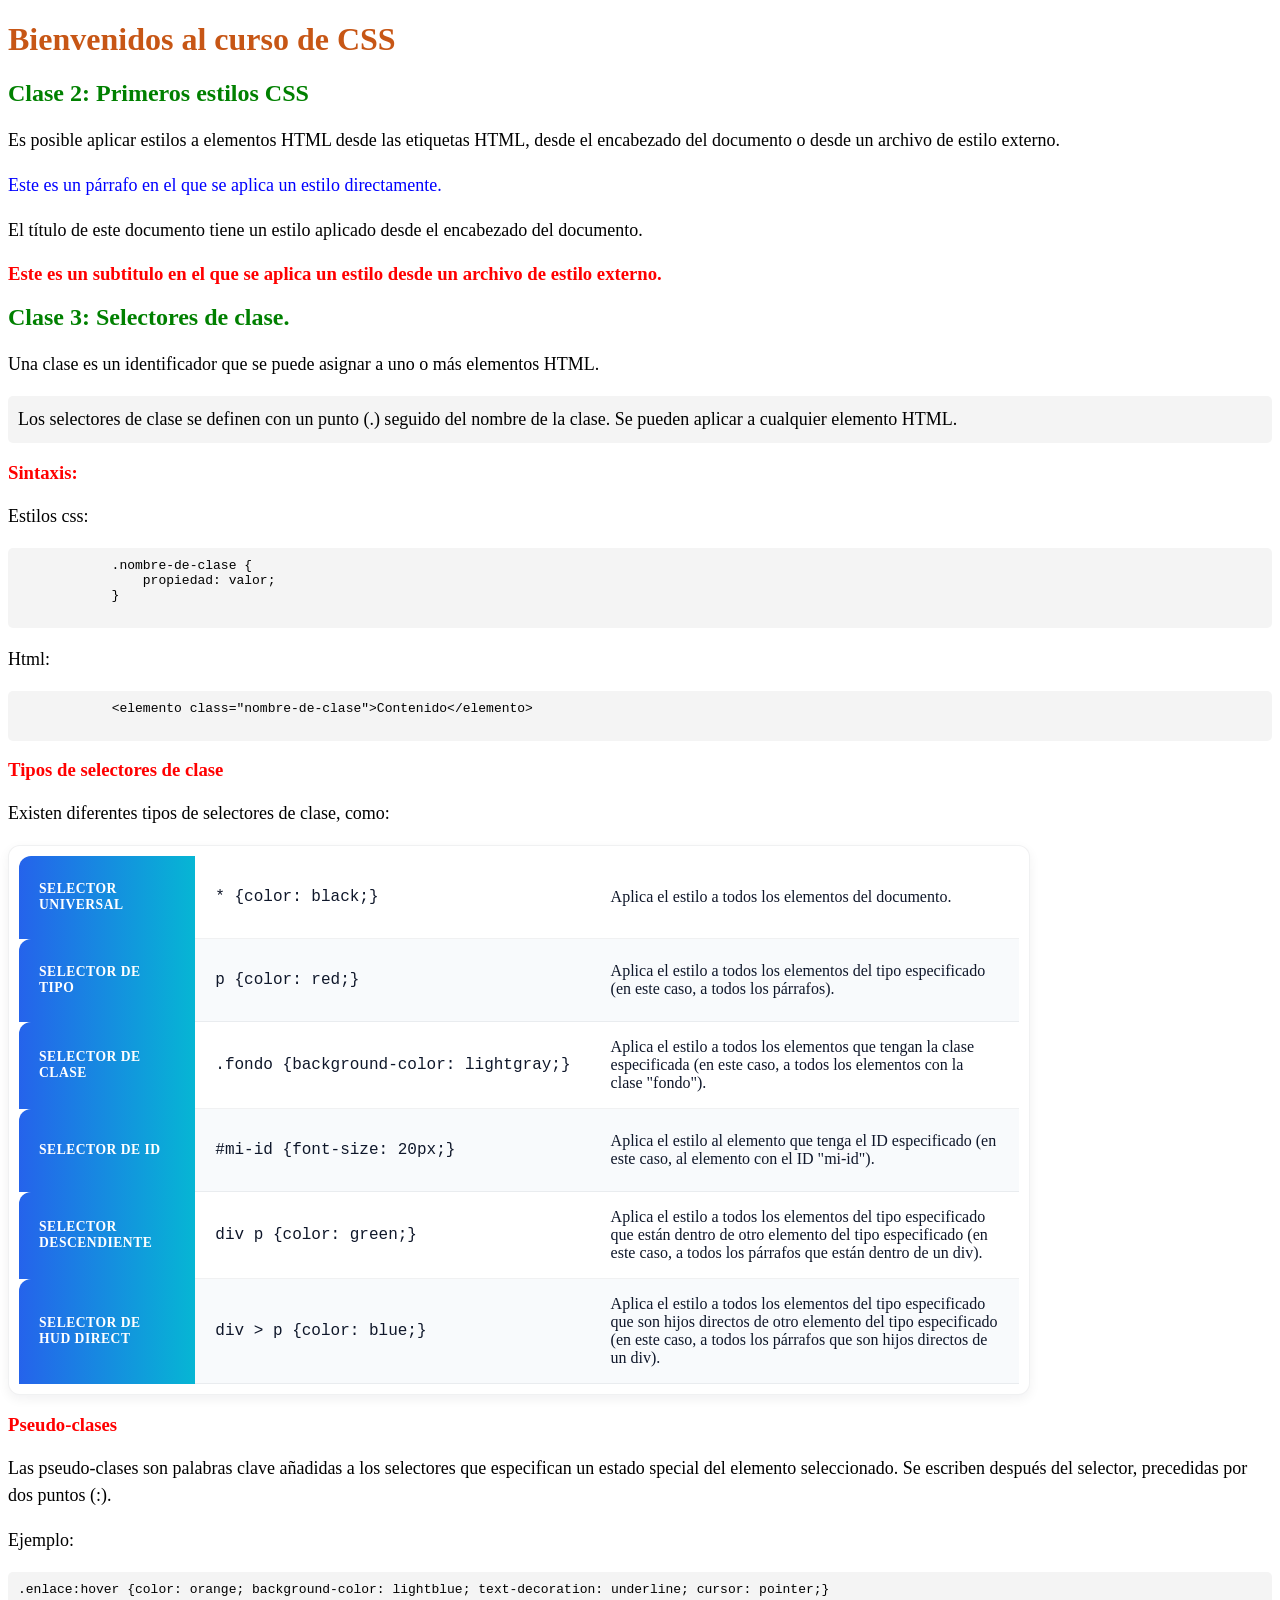
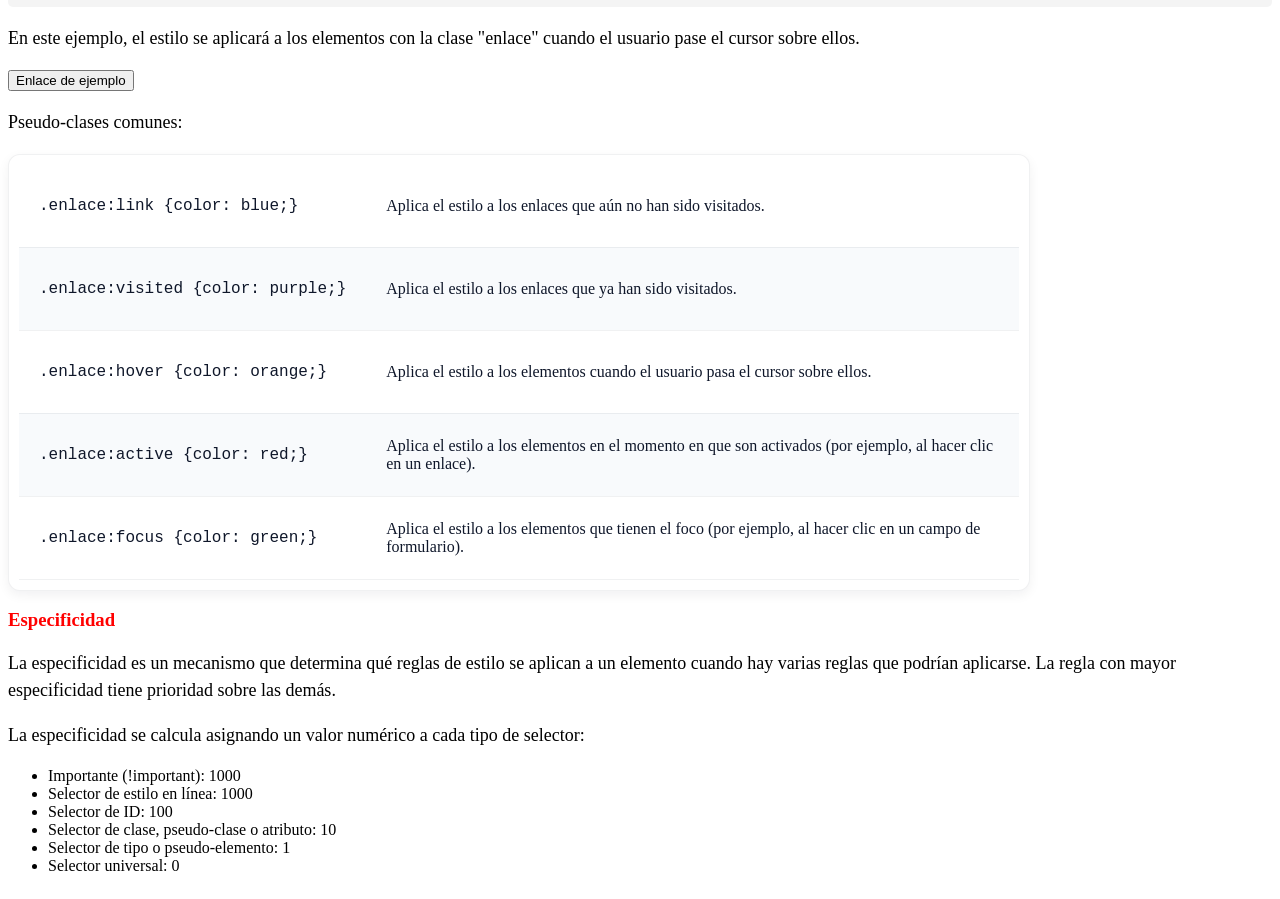
<file: clas1-3/index.html>
<!DOCTYPE html>
<html lang="es">
    <head>
        <meta charset="UTF-8">
        <meta name="viewport" content="width=device-width, initial-scale=1.0">
        <title>Primeros estilos CSS</title>
        <link rel="stylesheet" href="styles.css"> <!-- Enlace a un archivo de estilo externo -->
        <style>
            /* Ejemplo: colores a títulos */
            h1 {
                color: rgb(199, 86, 21);
            }
        </style>
    </head>
    <body>
        <h1>Bienvenidos al curso de CSS</h1>
        <h2>Clase 2: Primeros estilos CSS</h2>
        
        <p>Es posible aplicar estilos a elementos HTML desde las etiquetas HTML, desde el encabezado del documento o desde un archivo de estilo externo.</p>
        <p style="color: blue;">Este es un párrafo en el que se aplica un estilo directamente.</p>
        <p>El título de este documento tiene un estilo aplicado desde el encabezado del documento.</p>
        <h3>Este es un subtitulo en el que se aplica un estilo desde un archivo de estilo externo.</h3>
        
        <h2>Clase 3: Selectores de clase.</h2>
        <p>Una clase es un identificador que se puede asignar a uno o más elementos HTML.</p>
        <p class="fondo">Los selectores de clase se definen con un punto (.) seguido del nombre de la clase. Se pueden aplicar a cualquier elemento HTML.</p>
        <h3>Sintaxis:</h3>
        <p>Estilos css:</p>
        <pre class="fondo">
            .nombre-de-clase {
                propiedad: valor;
            }
        </pre>
        <p>Html:</p>
        <pre class="fondo">
            <code>&lt;elemento class="nombre-de-clase"&gt;Contenido&lt;/elemento&gt;</code>
        </pre>

        <h3>Tipos de selectores de clase</h3>
        <p>Existen diferentes tipos de selectores de clase, como:</p>
        <div class="contenedor-tabla">
        <table class="tabla-llamativa">
            <tr>
                <th>Selector universal</th>
                <td><pre>* {color: black;}</pre></td>
                <td>Aplica el estilo a todos los elementos del documento.</td>
            </tr>
            <tr>
                <th>Selector de tipo</th>
                <td><pre>p {color: red;}</pre></td>
                <td>Aplica el estilo a todos los elementos del tipo especificado (en este caso, a todos los párrafos).</td>
            </tr>
            <tr>
                <th>Selector de clase</th>
                <td><pre>.fondo {background-color: lightgray;}</pre></td>
                <td>Aplica el estilo a todos los elementos que tengan la clase especificada (en este caso, a todos los elementos con la clase "fondo").</td>
            </tr>
            <tr>
                <th>Selector de ID</th>
                <td><pre>#mi-id {font-size: 20px;}</pre></td>
                <td>Aplica el estilo al elemento que tenga el ID especificado (en este caso, al elemento con el ID "mi-id").</td>
            </tr>
            <tr>
                <th>Selector descendiente</th>
                <td><pre>div p {color: green;}</pre></td>
                <td>Aplica el estilo a todos los elementos del tipo especificado que están dentro de otro elemento del tipo especificado (en este caso, a todos los párrafos que están dentro de un div).</td>
            </tr>
            <tr>
                <th>Selector de HUD DIRECT</th>
                <td><pre>div > p {color: blue;}</pre></td>
                <td>Aplica el estilo a todos los elementos del tipo especificado que son hijos directos de otro elemento del tipo especificado (en este caso, a todos los párrafos que son hijos directos de un div).</td>
            </tr>
        </table>
        </div>

        <H3>Pseudo-clases</H3>
        <p>Las pseudo-clases son palabras clave añadidas a los selectores que especifican un estado special del elemento seleccionado. Se escriben después del selector, precedidas por dos puntos (:).</p>
        <p>Ejemplo:</p>
        <pre class="fondo">.enlace:hover {color: orange; background-color: lightblue; text-decoration: underline; cursor: pointer;}</pre>
        <p>En este ejemplo, el estilo se aplicará a los elementos con la clase "enlace" cuando el usuario pase el cursor sobre ellos.</p>
        <button class="enlace">Enlace de ejemplo</button>

        <p>Pseudo-clases comunes:</p>
        <div class="contenedor-tabla">
        <table class="tabla-llamativa">
            <tr>
                <td><pre>.enlace:link {color: blue;}</pre></td>
                <td>Aplica el estilo a los enlaces que aún no han sido visitados.</td>
            </tr>
            <tr>
                <td><pre>.enlace:visited {color: purple;}</pre></td>
                <td>Aplica el estilo a los enlaces que ya han sido visitados.</td>
            </tr>
            <tr>
                <td><pre>.enlace:hover {color: orange;}</pre></td>
                <td>Aplica el estilo a los elementos cuando el usuario pasa el cursor sobre ellos.</td>
            </tr>
            <tr>
                <td><pre>.enlace:active {color: red;}</pre></td>
                <td>Aplica el estilo a los elementos en el momento en que son activados (por ejemplo, al hacer clic en un enlace).</td>
            </tr>
            <tr>
                <td><pre>.enlace:focus {color: green;}</pre></td>
                <td>Aplica el estilo a los elementos que tienen el foco (por ejemplo, al hacer clic en un campo de formulario).</td>
            </tr>
        </table>
        </div>

        <h3>Especificidad</h3>
        <p>La especificidad es un mecanismo que determina qué reglas de estilo se aplican a un elemento cuando hay varias reglas que podrían aplicarse. La regla con mayor especificidad tiene prioridad sobre las demás.</p>
        <p>La especificidad se calcula asignando un valor numérico a cada tipo de selector:</p>
        <ul>
            <li>Importante (!important): 1000</li>
            <li>Selector de estilo en línea: 1000</li>
            <li>Selector de ID: 100</li>
            <li>Selector de clase, pseudo-clase o atributo: 10</li>
            <li>Selector de tipo o pseudo-elemento: 1</li>
            <li>Selector universal: 0</li>
        </ul>
    </body>
</html>
</file>
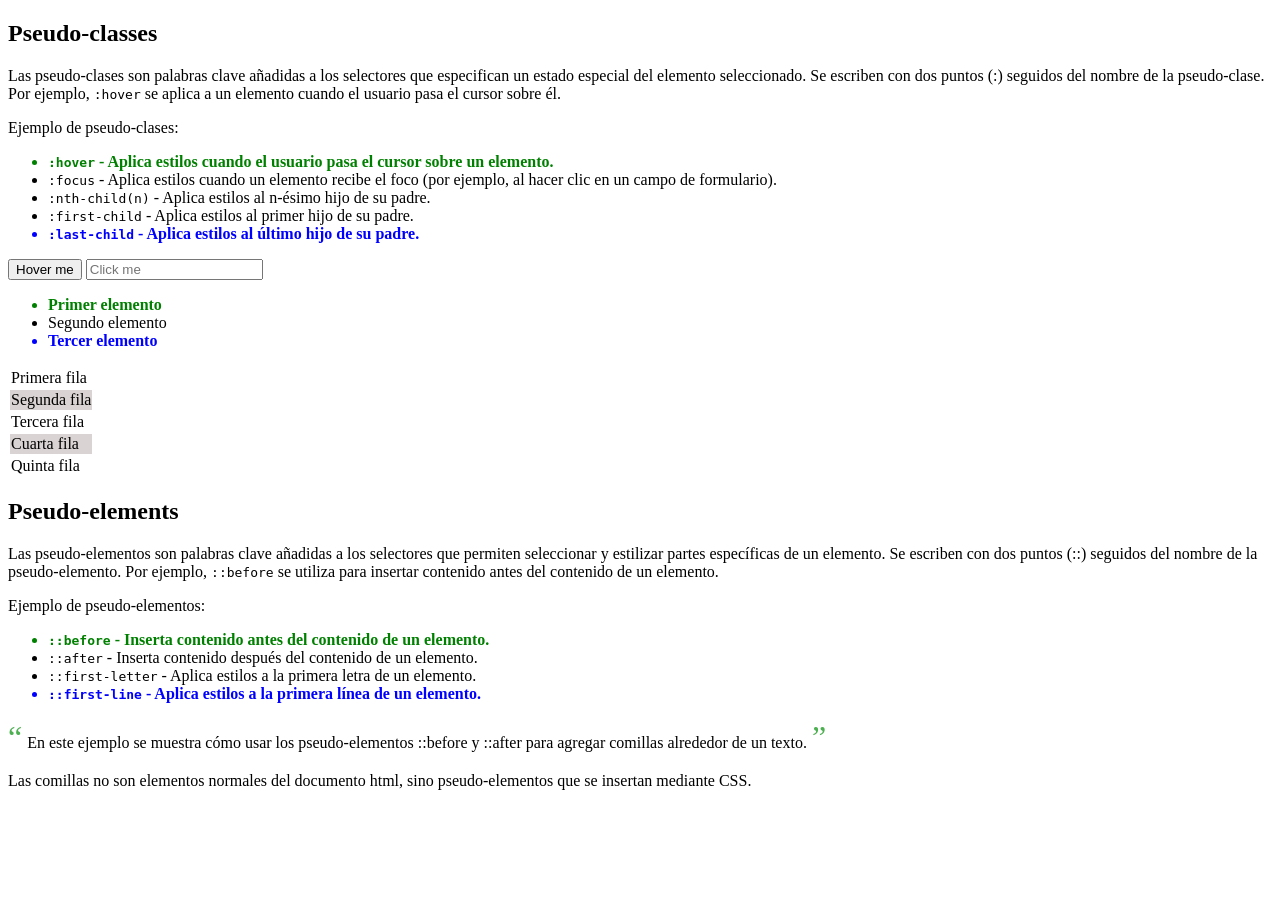
<file: clas4/index.html>
<!DOCTYPE html>
<html lang="en">
<head>
    <meta charset="UTF-8">
    <meta name="viewport" content="width=device-width, initial-scale=1.0">
    <title>Pseudo classes y pseudo elements</title>
    <link rel="stylesheet" href="styles.css"> <!-- Enlace a un archivo de estilo externo -->
</head>
<body>
<!-- Pseudo classes -->
 <h2> Pseudo-classes </h2>

    <p> Las pseudo-clases son palabras clave añadidas a los selectores que especifican un estado especial del elemento seleccionado. Se escriben con dos puntos (:) seguidos del nombre de la pseudo-clase. Por ejemplo, <code>:hover</code> se aplica a un elemento cuando el usuario pasa el cursor sobre él. </p>
    <p> Ejemplo de pseudo-clases: </p>
    <ul>
        <li><code>:hover</code> - Aplica estilos cuando el usuario pasa el cursor sobre un elemento.</li>
        <li><code>:focus</code> - Aplica estilos cuando un elemento recibe el foco (por ejemplo, al hacer clic en un campo de formulario).</li>
        <li><code>:nth-child(n)</code> - Aplica estilos al n-ésimo hijo de su padre.</li>
        <li><code>:first-child</code> - Aplica estilos al primer hijo de su padre.</li>
        <li><code>:last-child</code> - Aplica estilos al último hijo de su padre.</li>
    </ul>

    <!-- :hover -->
    <button>Hover me</button>

    <!-- :focus -->
    <input type="text" placeholder="Click me">

    <!-- :first-child :last-child -->
    <ul>
        <li>Primer elemento</li>
        <li>Segundo elemento</li>
        <li>Tercer elemento</li>
    </ul>

    <!-- :nth-child -->
    <table>
        <tr>
            <td>Primera fila</td>
        </tr>
        <tr>
            <td>Segunda fila</td>
        </tr>
        <tr>
            <td>Tercera fila</td>
        </tr>
        <tr>
            <td>Cuarta fila</td>
        </tr>
        <tr>
            <td>Quinta fila</td>
        </tr>
    </table>

    <h2> Pseudo-elements </h2>
    <p> Las pseudo-elementos son palabras clave añadidas a los selectores que permiten seleccionar y estilizar partes específicas de un elemento. Se escriben con dos puntos (::) seguidos del nombre de la pseudo-elemento. Por ejemplo, <code>::before</code> se utiliza para insertar contenido antes del contenido de un elemento. </p>
    <p> Ejemplo de pseudo-elementos: </p>
    <ul>
        <li><code>::before</code> - Inserta contenido antes del contenido de un elemento.</li>
        <li><code>::after</code> - Inserta contenido después del contenido de un elemento.</li>
        <li><code>::first-letter</code> - Aplica estilos a la primera letra de un elemento.</li>
        <li><code>::first-line</code> - Aplica estilos a la primera línea de un elemento.</li>
    </ul>
    <p class="quote">En este ejemplo se muestra cómo usar los pseudo-elementos ::before y ::after para agregar comillas alrededor de un texto.</p>
    <p>Las comillas no son elementos normales del documento html, sino pseudo-elementos que se insertan mediante CSS.</p>
</body>
</html>
</file>
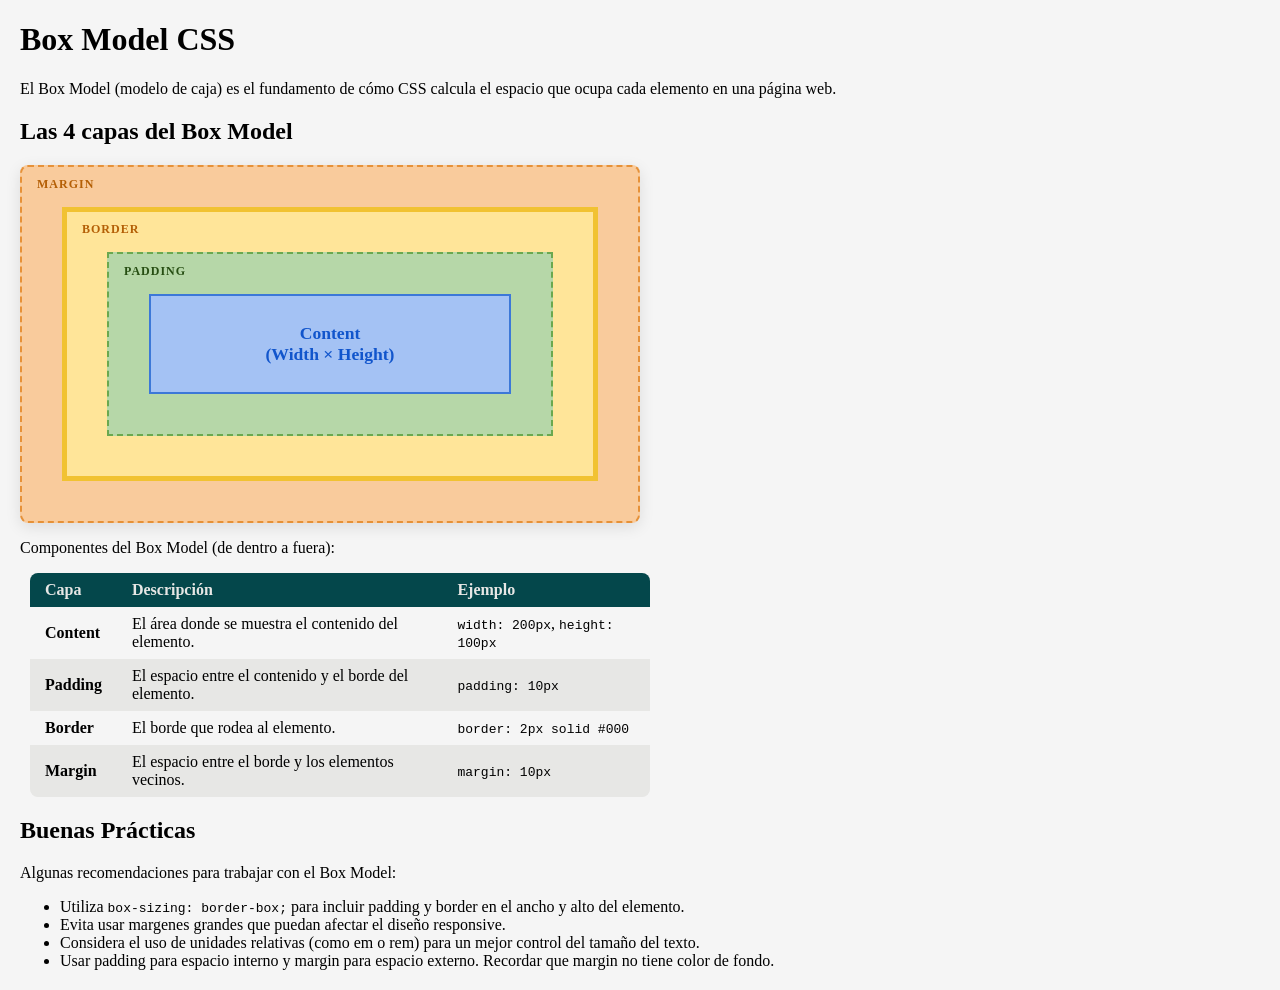
<file: clas5/index.html>
<!DOCTYPE html>
<html lang="en">
<head>
    <meta charset="UTF-8">
    <meta name="viewport" content="width=device-width, initial-scale=1.0">
    <title>Box Model</title>
    <link rel="stylesheet" href="styles.css"> <!-- Enlace a un archivo de estilo externo -->
</head>
<body>
    <h1>Box Model CSS</h1>
    <p>El Box Model (modelo de caja) es el fundamento de cómo CSS calcula el espacio que ocupa cada elemento en una página web.</p>
    <h2>Las 4 capas del Box Model</h2>
    <div class="margin-layer">
        <span class="label margin-label">Margin</span>
        
        <div class="border-layer">
            <span class="label border-label">Border</span>
            
            <div class="padding-layer">
                <span class="label padding-label">Padding</span>
                
                <div class="content-layer">
                    Content<br>
                    (Width × Height)
                </div>
                
            </div>
        </div>
    </div>
    <p>Componentes del Box Model (de dentro a fuera):</p>
    <table>
        <tr>
            <th><strong>Capa</strong></th>
            <th>Descripción</th>
            <th>Ejemplo</th>
        </tr>
        <tr>
            <td><strong>Content</strong></td>
            <td>El área donde se muestra el contenido del elemento.</td>
            <td><code>width: 200px</code>, <code>height: 100px</code></td>
        </tr>
        <tr>
            <td><strong>Padding</strong></td>
            <td>El espacio entre el contenido y el borde del elemento.</td>
            <td><code>padding: 10px</code></td>
        </tr>
        <tr>
            <td><strong>Border</strong></td>
            <td>El borde que rodea al elemento.</td>
            <td><code>border: 2px solid #000</code></td>
        </tr>
        <tr>
            <td><strong>Margin</strong></td>
            <td>El espacio entre el borde y los elementos vecinos.</td>
            <td><code>margin: 10px</code></td>
        </tr>
    </table>

    <h2>Buenas Prácticas</h2>
    <p>Algunas recomendaciones para trabajar con el Box Model:</p>
    <ul>
        <li>Utiliza <code>box-sizing: border-box;</code> para incluir padding y border en el ancho y alto del elemento.</li>
        <li>Evita usar margenes grandes que puedan afectar el diseño responsive.</li>
        <li>Considera el uso de unidades relativas (como em o rem) para un mejor control del tamaño del texto.</li>
        <li>Usar padding para espacio interno y margin para espacio externo. Recordar que margin no tiene color de fondo.</li>
    </ul>

</body>
</html>
</file>
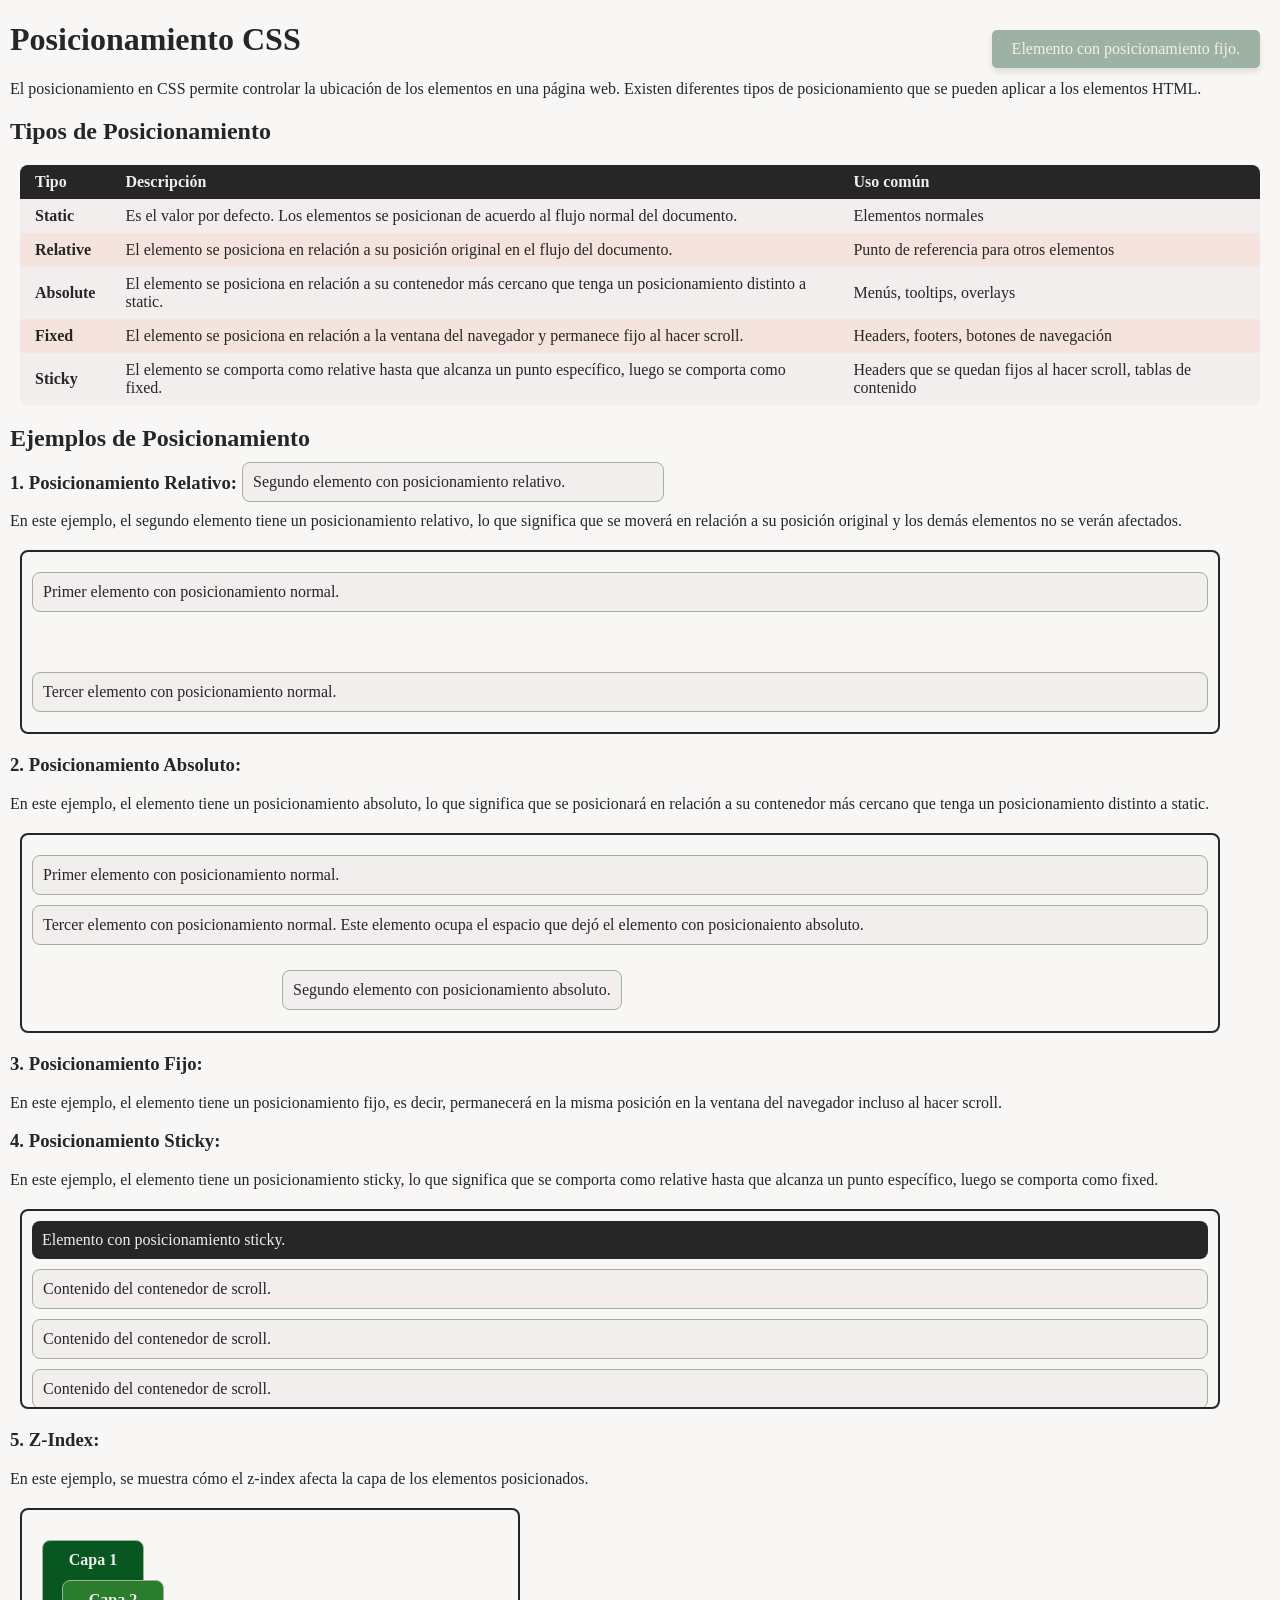
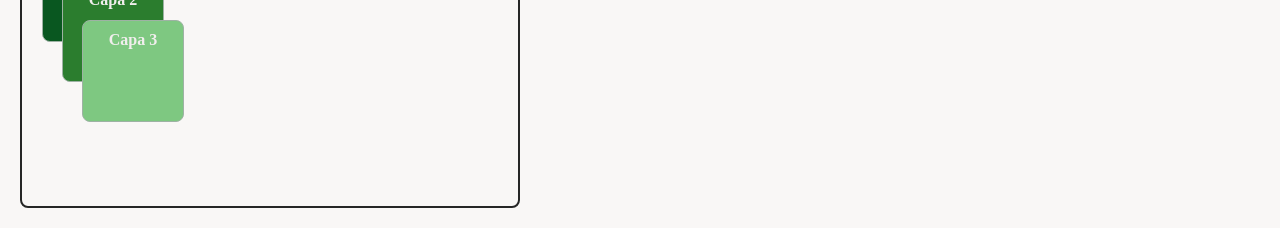
<file: clas6/index.html>
<!DOCTYPE html>
<html lang="en">
<head>
    <meta charset="UTF-8">
    <meta name="viewport" content="width=device-width, initial-scale=1.0">
    <title>Posicionamiento</title>
    <link rel="stylesheet" href="styles.css"> <!-- Enlace a un archivo de estilo externo -->
</head>
<body>
    <h1>Posicionamiento CSS</h1>
    <p>El posicionamiento en CSS permite controlar la ubicación de los elementos en una página web. Existen diferentes tipos de posicionamiento que se pueden aplicar a los elementos HTML.</p>

    <h2>Tipos de Posicionamiento</h2>
    <table>
        <tr>
            <th><strong>Tipo</strong></th>
            <th>Descripción</th>
            <th>Uso común</th>
        </tr>
        <tr>
            <td><strong>Static</strong></td>
            <td>Es el valor por defecto. Los elementos se posicionan de acuerdo al flujo normal del documento.</td>
            <td>Elementos normales</td>
        </tr>
        <tr>
            <td><strong>Relative</strong></td>
            <td>El elemento se posiciona en relación a su posición original en el flujo del documento.</td>
            <td>Punto de referencia para otros elementos</td>
        </tr>
        <tr>
            <td><strong>Absolute</strong></td>
            <td>El elemento se posiciona en relación a su contenedor más cercano que tenga un posicionamiento distinto a static.</td>
            <td>Menús, tooltips, overlays</td>
        </tr>
        <tr>
            <td><strong>Fixed</strong></td>
            <td>El elemento se posiciona en relación a la ventana del navegador y permanece fijo al hacer scroll.</td>
            <td>Headers, footers, botones de navegación</td>
        </tr>
        <tr>
            <td><strong>Sticky</strong></td>
            <td>El elemento se comporta como relative hasta que alcanza un punto específico, luego se comporta como fixed.</td>
            <td>Headers que se quedan fijos al hacer scroll, tablas de contenido</td>
        </tr>
    </table>

    <h2>Ejemplos de Posicionamiento</h2>
    <!-- Ejemplo de posicionamiento relativo -->
    <h3>1. Posicionamiento Relativo:</h3>
    <p>En este ejemplo, el segundo elemento tiene un posicionamiento relativo, lo que significa que se moverá en relación a su posición original y los demás elementos no se verán afectados.</p>
    <div class="contenedor">
        <div class="caja">Primer elemento con posicionamiento normal.</div>
        <div class="caja-relativa">Segundo elemento con posicionamiento relativo.</div>
        <div class="caja">Tercer elemento con posicionamiento normal.</div>
    </div>

    <h3>2. Posicionamiento Absoluto:</h3>
    <p>En este ejemplo, el elemento tiene un posicionamiento absoluto, lo que significa que se posicionará en relación a su contenedor más cercano que tenga un posicionamiento distinto a static.</p>
    <div class="contenedor-padre">
        <div class="caja">Primer elemento con posicionamiento normal.</div>
        <div class="hijo-absolut">Segundo elemento con posicionamiento absoluto.</div>
        <div class="caja">Tercer elemento con posicionamiento normal. Este elemento ocupa el espacio que dejó el elemento con posicionaiento absoluto.</div>
    </div>
    <h3>3. Posicionamiento Fijo:</h3>
    <p>En este ejemplo, el elemento tiene un posicionamiento fijo, es decir, permanecerá en la misma posición en la ventana del navegador incluso al hacer scroll.</p>
    <div class="boton-fijo">Elemento con posicionamiento fijo.</div>

    <h3>4. Posicionamiento Sticky:</h3>
    <p>En este ejemplo, el elemento tiene un posicionamiento sticky, lo que significa que se comporta como relative hasta que alcanza un punto específico, luego se comporta como fixed.</p>
    <div class="contenedor-scroll">
        <div class="posicion-sticky">Elemento con posicionamiento sticky.</div>
        <div class="caja">Contenido del contenedor de scroll.</div>
        <div class="caja">Contenido del contenedor de scroll.</div>
        <div class="caja">Contenido del contenedor de scroll.</div>
        <div class="caja">Contenido del contenedor de scroll.</div>
    </div>

    <h3>5. Z-Index:</h3>
    <p>En este ejemplo, se muestra cómo el z-index afecta la capa de los elementos posicionados.</p>
    <div class="contenedor-zindex">
        <div class="capa capa1"><strong>Capa 1</strong></div>
        <div class="capa capa2"><strong>Capa 2</strong></div>
        <div class="capa capa3"><strong>Capa 3</strong></div>
    </div>


</body>
</html>
</file>
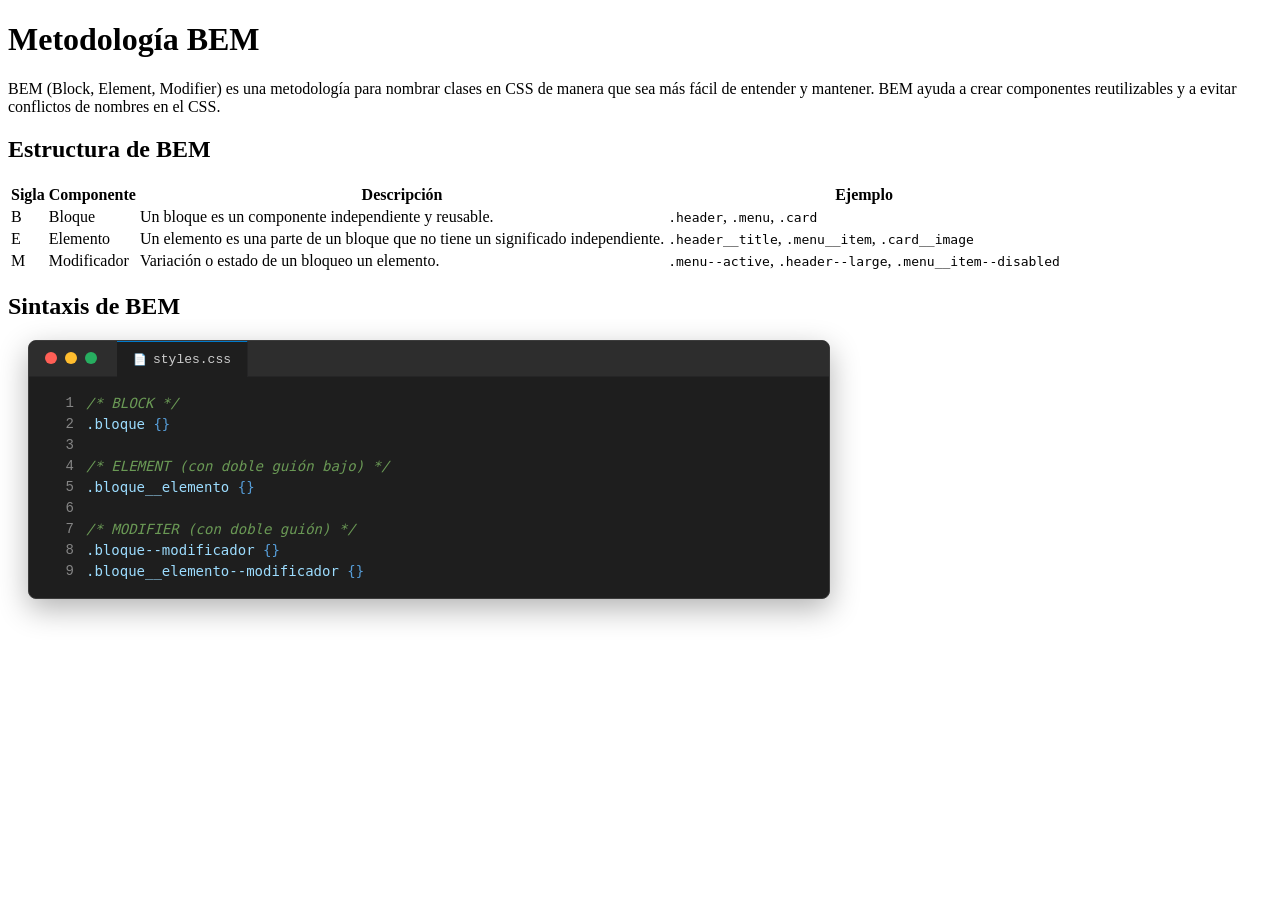
<file: clas7/index.html>
<!DOCTYPE html>
<html lang="en">
<head>
    <meta charset="UTF-8">
    <meta name="viewport" content="width=device-width, initial-scale=1.0">
    <title>Metodología BEM</title>
    <link rel="stylesheet" href="styles.css">
</head>
<body>
    <h1>Metodología BEM</h1>
        <p>BEM (Block, Element, Modifier) es una metodología para nombrar clases en CSS de manera que sea más fácil de entender y mantener. BEM ayuda a crear componentes reutilizables y a evitar conflictos de nombres en el CSS.</p>
    <h2>Estructura de BEM</h2>
    <table>
        <thead>
            <tr>
                <th>Sigla</th>
                <th>Componente</th>
                <th>Descripción</th>
                <th>Ejemplo</th>
            </tr>
        </thead>
        <tbody>
            <tr>
                <td>B</td>
                <td>Bloque</td>
                <td>Un bloque es un componente independiente y reusable.</td>
                <td><code>.header</code>, <code>.menu</code>, <code>.card</code></td>
            </tr>
            <tr>
                <td>E</td>
                <td>Elemento</td>
                <td>Un elemento es una parte de un bloque que no tiene un significado independiente.</td>
                <td><code>.header__title</code>, <code>.menu__item</code>, <code>.card__image</code></td>
            </tr>
            <tr>
                <td>M</td>
                <td>Modificador</td>
                <td>Variación o estado de un bloqueo un elemento.</td>
                <td><code>.menu--active</code>, <code>.header--large</code>, <code>.menu__item--disabled</code></td>
            </tr>
        </tbody>
    </table>
    <h2>Sintaxis de BEM</h2>
    <div class="contenedor__editor">
        <!-- Barra de herramientas del editor -->
        <div class="contenedor__editor--header">
            <div class="contenedor__editor--dots">
                <span class="dot dot__close"></span>
                <span class="dot dot__minimize"></span>
                <span class="dot dot__maximize"></span>
            </div>
            <div class="contenedor__editor--tabs">
                <span class="tab__icon">📄</span>
                <span class="tab__text">styles.css</span>
            </div>
        </div>
        <div class="contenedor__editor--body">
            <!-- Columna de números de línea -->
            <div class="line-numbers">
                <span>1</span>
                <span>2</span>
                <span>3</span>
                <span>4</span>
                <span>5</span>
                <span>6</span>
                <span>7</span>
                <span>8</span>
                <span>9</span>
            </div>
            <!-- Contenido del editor -->
    <pre class="contenedor__editor--code"><code><span class="comment">/* BLOCK */</span>
<span class="attr">.bloque </span><span class="keyword">{}</span>
<span></span>
<span class="comment">/* ELEMENT (con doble guión bajo) */</span>
<span class="attr">.bloque__elemento </span><span class="keyword">{}</span>
<span></span>
<span class="comment">/* MODIFIER (con doble guión) */</span>
<span class="attr">.bloque--modificador </span><span class="keyword">{}</span>
<span class="attr">.bloque__elemento--modificador </span><span class="keyword">{}</span>
</pre>
        </div>
    </div>
</body>
</html>
</file>
<file: clas1-3/styles.css>
h2 {
    color: green;
}
h3 {
    color: red;
}

p {
    font-size: 18px;
    line-height: 1.5;
}
.fondo {
    background-color: #f4f4f4;
    padding: 10px;
    border-radius: 5px;
}
.enlace:hover {
    color: orange;
    background-color: lightblue;
    text-decoration: underline;
    cursor: pointer;
}
/* Estilos llamativos para tablas */
/* Estilos llamativos para tablas (tema claro) */
.contenedor-tabla {
    width: 90%;
    max-width: 1000px;
    overflow-x: auto;
    background: #ffffff;
    border-radius: 12px;
    box-shadow: 0 4px 12px rgba(15, 23, 42, 0.06);
    border: 1px solid rgba(15, 23, 42, 0.06);
    padding: 10px;
}

/* Estilos principales de la tabla */
.tabla-llamativa {
    width: 100%;
    border-collapse: collapse;
    text-align: left;
    font-size: 1rem;
    background: transparent;
}

/* Encabezados (Header) */
.tabla-llamativa th {
    background: linear-gradient(90deg, #2563eb, #06b6d4);
    color: #ffffff;
    font-weight: 600;
    padding: 16px 20px;
    text-transform: uppercase;
    font-size: 0.85rem;
    letter-spacing: 0.5px;
}

/* Redondear las esquinas superiores del header */
.tabla-llamativa th:first-child {
    border-top-left-radius: 12px;
}
.tabla-llamativa th:last-child {
    border-top-right-radius: 12px;
}

/* Celdas del cuerpo (Body) y pie (Footer) */
.tabla-llamativa td {
    padding: 16px 20px;
    border-bottom: 1px solid rgba(15, 23, 42, 0.06);
    color: #0f172a;
    background: transparent;
    transition: background-color 0.2s ease, color 0.2s ease;
}

/* Filas alternas para facilitar la lectura (Estilo Cebra) */
.tabla-llamativa tbody tr:nth-child(even) {
    background-color: #f8fafc;
}

/* Efecto Hover: Al pasar el cursor sobre la fila */
.tabla-llamativa tbody tr:hover {
    background-color: #eff6ff;
    cursor: pointer;
}

/* Pequeño detalle visual al hacer hover en las celdas */
.tabla-llamativa tbody tr:hover td {
    color: #0f172a;
}

/* Estilos para etiquetas o badges dentro de la tabla */
.status {
    padding: 5px 10px;
    border-radius: 20px;
    font-size: 0.8rem;
    font-weight: 600;
}
.status.activo { background: #dcfce7; color: #047857; }
.status.pendiente { background: #fffbeb; color: #92400e; }
.status.cancelado { background: #fff1f2; color: #991b1b; }
</file>
<file: clas4/styles.css>
input:focus {
    outline: none;
    border: 2px solid #0e7711;
    box-shadow: 0 0 5px #4CAF50;
}

li:first-child {
    color: green;
    font-weight: bold;
}

li:last-child {
    color: blue;
    font-weight: bold;
}

tr:nth-child(even) {
    background-color: rgb(218, 211, 211);
}

.quote::before {
    content: "“";
    font-size: 2rem;
    color: #4CAF50;
    margin-right: 5px;
}

.quote::after {
    content: "”";
    font-size: 2rem;
    color: #4CAF50;
    margin-left: 5px;
}
</file>
<file: clas5/styles.css>
* {
    box-sizing: border-box;
}

body {
    background-color: #F5F5F5;
    margin: 20px;
    padding: 0;
}

table {
    border-collapse: collapse;
    width: 50%;
    border-radius: 8px;
    overflow: hidden;
    margin: 10px;
}

th {
    background-color: #04474B;
    color: #E7E7E5;
    padding: 8px 15px;
    text-align: left;
}

td {
    padding: 8px 15px;
}

tr:nth-child(odd) {
    background-color: #E7E7E5;
}

/* Estilos para el diagrama del box model */
/* Contenedor del Margen (Capa Exterior) */
        .margin-layer {
            background-color: #f9cb9c; /* Naranja claro para el Margen */
            border: 2px dashed #e69138;
            padding: 40px;
            position: relative;
            border-radius: 8px;
            box-shadow: 0 4px 15px rgba(0,0,0,0.1);
            width: 50%;
        }

        /* Contenedor del Borde */
        .border-layer {
            background-color: #ffe599; /* Amarillo para el Borde */
            border: 5px solid #f1c232; /* El "borde" real del diagrama */
            padding: 40px;
            position: relative;
        }

        /* Contenedor del Padding */
        .padding-layer {
            background-color: #b6d7a8; /* Verde claro para el Padding */
            border: 2px dashed #6aa84f;
            padding: 40px;
            position: relative;
        }

        /* Contenedor del Contenido (Capa Interior) */
        .content-layer {
            background-color: #a4c2f4; /* Azul para el Contenido */
            border: 2px solid #3c78d8;
            width: 100%;
            height: 100px;
            display: flex;
            justify-content: center;
            align-items: center;
            font-weight: bold;
            color: #1155cc;
            text-align: center;
            font-size: 1.1rem;
        }

        /* Etiquetas de texto para cada capa */
        .label {
            position: absolute;
            font-size: 0.75rem;
            font-weight: bold;
            text-transform: uppercase;
            letter-spacing: 1px;
        }

        .margin-label { color: #b45f06; top: 10px; left: 15px; }
        .border-label { color: #b45f06; top: 10px; left: 15px; }
        .padding-label { color: #274e13; top: 10px; left: 15px; }
</file>
<file: clas6/styles.css>
body {
    background-color: #f9f7f6;
    color: #262626;
    margin: 10px;
    padding: 0;
}

table {
    border-collapse: collapse;
    /* width: 50%; */
    border-radius: 8px;
    overflow: hidden;
    margin: 10px;
}

th {
    background-color: #262626;
    color: #F1EEED;
    padding: 8px 15px;
    text-align: left;
}

td {
    padding: 8px 15px;
}

tr:nth-child(odd) {
    color: #262626;
    background-color: #F5E4DE;
}

tr:nth-child(even) {
    color: #262626;
    background-color: #F1EEED;
}

.contenedor,
.contenedor-padre,
.contenedor-scroll,
.contenedor-zindex {
    border: 2px solid #262626;
    max-width: 1200px; /* Limita el ancho máximo del contenedor */
    margin: 20px 10px;
    padding: 10px;
    box-sizing: border-box;
    border-radius: 8px;
}

.caja,
.hijo-absolut,
.boton-fijo,
.elemento-sticky,
.capa {
    color: #262626;
    border: 1px solid #9EB2A4;
    padding: 10px;
    margin: 10px 0;
    background-color: #F1EEED;
    border-radius: 8px;
}

.caja-relativa {
    position: relative;
    color: #262626;
    border: 1px solid #9EB2A4;
    background-color: #F1EEED;
    padding: 10px;
    margin: 10px 0;
    border-radius: 8px;
    /* Ejemplo de desplazamiento */
    bottom: 160px; /* Desplaza hacia arriba */
    left: 210px; /* Desplaza hacia la derecha */
    /* top: 20px; Desplaza hacia abajo */
    /* right: 20px; Desplaza hacia la izquierda */
    max-width: 400px; /* Limita el ancho máximo de la caja */
}

.contenedor-padre {
    position: relative;
    height: 200px;
    padding: 10px;
    margin: 20px 10px;
    border-radius: 8px;
}

.hijo-absolut {
    position: absolute;
    top: 125px; /* Desplaza hacia abajo */
    left: 260px; /* Desplaza hacia la derecha */
    padding: 10px;
    margin: 10px 0;
    border-radius: 8px;
}

.boton-fijo {
    position: fixed;
    top: 20px; /* Desplaza hacia abajo */
    right: 20px; /* Desplaza hacia la izquierda */
    padding: 10px 20px;
    background-color: #9EB2A4;
    color: #F1EEED;
    border: none;
    border-radius: 5px;
    cursor: pointer;
    box-shadow: 0 4px 6px rgba(0, 0, 0, 0.1); /* Sombra para dar efecto de elevación */
    transition: background-color 0.3s ease, transform 0.2s ease; /* Transición suave para el cambio de color y la transformación */
}

.contenedor-scroll {
    position: relative;
    height: 200px;
    overflow-y: auto; /* Habilita el desplazamiento vertical */
    padding: 10px;
    margin: 20px 10px;
    border-radius: 8px;
}

.posicion-sticky {
    position: sticky;
    top: 0; /* Se "pega" al top del contenedor */
    background-color: #262626;
    color: #F1EEED;
    padding: 10px;
    border-radius: 8px;
    z-index: 10; /* Asegura que esté por encima de otros elementos */
}

.contenedor-zindex {
    position: relative;
    height: 300px;
    width: 500px;
    padding: 10px;
    margin: 20px 10px;
    border-radius: 8px;
}

.capa {
    position: absolute;
    padding: 10px;
    border-radius: 8px;
    width: 80px;
    height: 80px;
    color: #F1EEED;
    text-align: center;
}

.capa1 {
    background-color: #095720;
    top: 20px;
    left: 20px;
    z-index: 1; /* Capa inferior */
}

.capa2 {
    background-color: #2b7d2e;
    top: 60px;
    left: 40px;
    z-index: 2; /* Capa intermedia */
}

.capa3 {
    background-color: #7ec881;
    top: 100px;
    left: 60px;
    z-index: 3; /* Capa superior */
}
</file>
<file: clas7/styles.css>
/*Contendedor con estilo de editor de código*/
.contenedor__editor {
    background-color: #1e1e1e; /* Gris clásico */
    border: 1px solid #3c3c3c; /* Borde gris oscuro */
    border-radius: 8px; /* Bordes redondeados */
    box-shadow: 0 10px 30px rgba(0, 0, 0, 0.3); /* Sombra sutil */
    font-family: 'consolas', 'Fira Code', 'courier new', monospace; /* Fuente de editor de código */
    max-width: 800px; /* Ancho máximo del contenedor */
    margin: 20px 20px; /* Margen alrededor del contenedor */
    overflow: hidden; /* Oculta el desbordamiento */
}

/* Barra superior (header) del editor de código */
.contenedor__editor--header {
    background-color: #2d2d2d; /* Gris más oscuro para el encabezado */
    display: flex; /* Flexbox para alinear elementos */
    align-items: center; /* Centra verticalmente los elementos */
    padding: 0 16px; /* Espaciado interno horizontal */
    height: 35px; /* Altura del encabezado */
    border-bottom: 1px solid #252526; /* Borde inferior */
    user-select: none; /* Evita la selección de texto */
}

/* Botones de control (cerrar, minimizar, maximizar) estilo Mac */
.contenedor__editor--dots {
    display: flex; /* Flexbox para alinear los botones */
    gap: 8px; /* Espacio entre los botones */
    margin-right: 20px; /* Margen derecho para separar de otros elementos */
}
.dot {
    width: 12px; /* Ancho del botón */
    height: 12px; /* Altura del botón */
    border-radius: 50%; /* Botón redondo */
    display: inline-block; /* Mostrar como bloque en línea */
}
.dot__close {
    background-color: #ff5f56; /* Color rojo para cerrar */
}
.dot__minimize {
    background-color: #ffbd2e; /* Color amarillo para minimizar */
}
.dot__maximize {
    background-color: #27ae60; /* Color verde para maximizar */
}

/* Pestañas del editor de código */
.contenedor__editor--tabs {
    background-color: #1e1e1e; /* Gris más oscuro para las pestañas */
    color: #cccccc; /* Color de texto gris claro */
    font-size: 13px; /* Tamaño de fuente */
    padding: 0 16px; /* Espaciado interno */
    height: 100%; /* Altura de las pestañas */
    display: flex; /* Flexbox para alinear las pestañas */
    align-items: center; /* Centra verticalmente las pestañas */
    border-top: 2px solid #007acc; /* Linea azul de pestaña activa */
    border-right: 1px solid #252526;
}
.tab__icon {
    margin-right: 6px; /* Espacio entre el icono y el texto */
    font-size: 11px; /* Tamaño del icono */
}

/* Cuerpo del editor de código */
.contenedor__editor--body {
    display: flex; /* Flexbox para alinear el contenido */
    padding: 16px 0; /* Espaciado interno */
    overflow: auto; /* Habilita el desplazamiento si el contenido es demasiado grande */
}

/* Columna de línea de código */
.line-numbers {
    width: 45px; /* Ancho fijo para los números de línea */
    text-align: right; /* Alinea los números a la derecha */
    padding-right: 12px; /* Espaciado interno a la derecha */
    color: #858585; /* Gris claro para los números de línea */
    font-size: 14px; /* Tamaño de fuente */
    line-height: 1.5; /* Altura de línea para los números */
    display: flex; /* Flexbox para alinear los números de línea */
    flex-direction: column; /* Alinea los números de línea en columna */
    user-select: none; /* Evita la selección de texto */
}

/* Área de código */
.contenedor__editor--code {
    margin: 0; /* Sin margen */
    color: #d4d4d4; /* Color de texto gris claro */
    font-size: 14px; /* Tamaño de fuente */
    line-height: 1.5; /* Altura de línea para el código */
    white-space: pre; /* Mantiene los espacios y saltos de línea */
}

/* Colores de sintaxis */
.contenedor__editor--code .keyword {
    color: #569cd6; /* Azul para palabras clave */
}
.contenedor__editor--code .string {
    color: #d69d85; /* Marrón para cadenas de texto */
}
.contenedor__editor--code .comment {
    color: #6a9955; /* Verde para comentarios */
    font-style: italic; /* Estilo cursiva para comentarios */
}
.contenedor__editor--code .attr {
    color: #9cdcfe; /* Azul claro para atributos */
}
</file>
